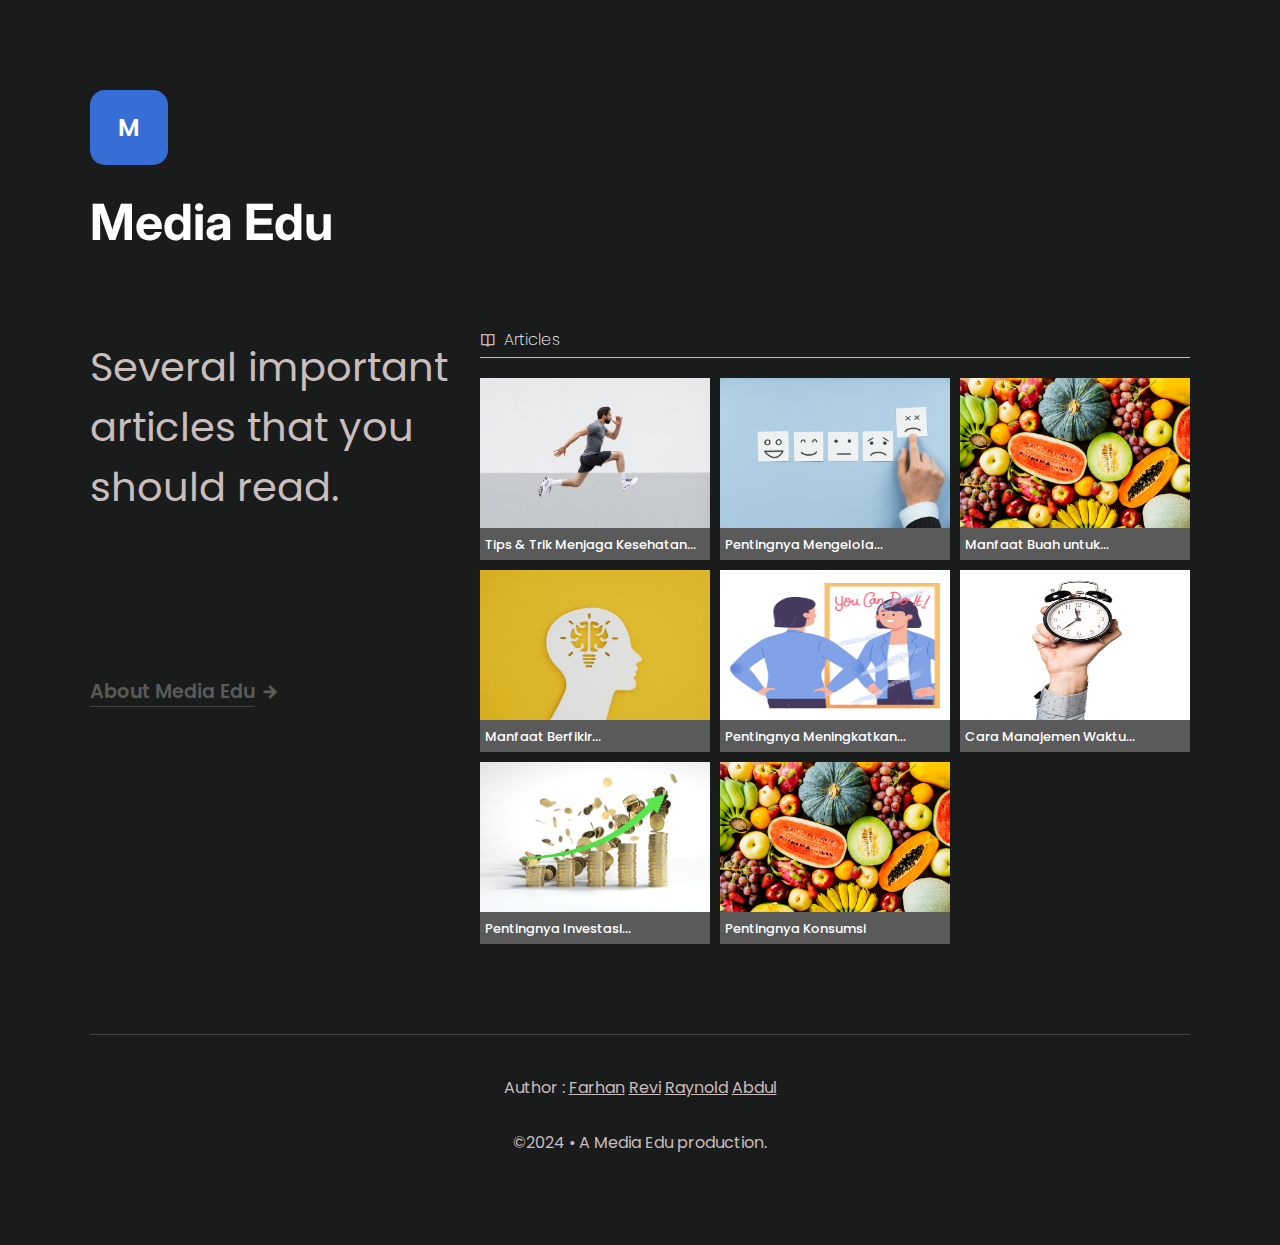
<file: index.html>
<!DOCTYPE html>
<html lang="en">
<head>
    <meta charset="UTF-8">
    <meta name="viewport" content="width=device-width, initial-scale=1.0">
    <link href='https://unpkg.com/boxicons@2.1.4/css/boxicons.min.css' rel='stylesheet'>
    <link rel="stylesheet" href="index.css">
    <title>Media Edu</title>
</head>
<body>
    <header>
        <div id="logo">M</div>
        <h1>Media Edu</h1>
    </header>
    <main id="main">
        <aside id="left">
            <h3 id="caption">Several important 
                articles that you 
                should read.</h3>
            <a href="./about/about.html"> 
                <span>About Media Edu</span>
                <i class='bx bx-right-arrow-alt'></i>
            </a>

        </aside>
        <aside id="right">
            <section id="up">
                <i class='bx bx-book-open'></i>
                <p>Articles</p>
            </section>
            <section id="down">
                <a  id="article" href="./article/article-1.html" style="display: block;">
                    <div>
                        <img src="./assets/runing-min.jpg" alt="" srcset="">
                    </div>
                    <h5>Tips & Trik Menjaga Kesehatan...</h5>
                </a>
                <a  id="article" href="./article/article-2.html" style="display: block;">
                    <div>
                        <img src="./assets/emotional-min.jpg" alt="" srcset="">
                    </div>
                    <h5>Pentingnya Mengelola...</h5>
                </a>
                <a  id="article" href="./article/article-3.html" style="display: block;">
                    <div>
                        <img src="./assets/fruit-min.jpg" alt="" srcset="">
                    </div>
                    <h5>Manfaat Buah untuk...</h5>
                </a>
                <a  id="article" href="./article/article-4.html" style="display: block;">
                    <div>
                        <img src="./assets/mindset-min.jpg" alt="" srcset="">
                    </div>
                    <h5>Manfaat Berfikir...</h5>
                </a>
                <a  id="article" href="./article/article-5.html" style="display: block;">
                    <div>
                        <img src="./assets/woman-stand-min.jpg" alt="" srcset="">
                    </div>
                    <h5>Pentingnya Meningkatkan...</h5>
                </a>
                <a  id="article" href="./article/article-6.html" style="display: block;">
                    <div>
                        <img src="./assets/time-min.jpg" alt="" srcset="">
                    </div>
                    <h5>Cara Manajemen Waktu...</h5>
                </a>
                <a  id="article" href="./article/article-7.html" style="display: block;">
                    <div>
                        <img src="./assets/money-management-min.jpg" alt="" srcset="">
                    </div>
                    <h5>Pentingnya Investasi...</h5>
                </a>
                <a  id="article" href="./article/article-8.html" style="display: block;">
                    <div>
                        <img src="/assets/fruit-min.jpg" alt="" srcset="">
                    </div>
                    <h5>Pentingnya Konsumsi</h5>
                </a>
            </section>
        </aside>
    </main>
    <footer>
        <h4 id="author">
            <span>Author :</span>
            <a href="#">Farhan</a>
            <a href="#">Revi</a>
            <a href="#">Raynold</a>
            <a href="#">Abdul</a>
        </h4>
        <h4>
            ©2024  • A Media Edu production.
        </h4>
    </footer>
    <script src="index.js"></script>
</body>
</html>
</file>
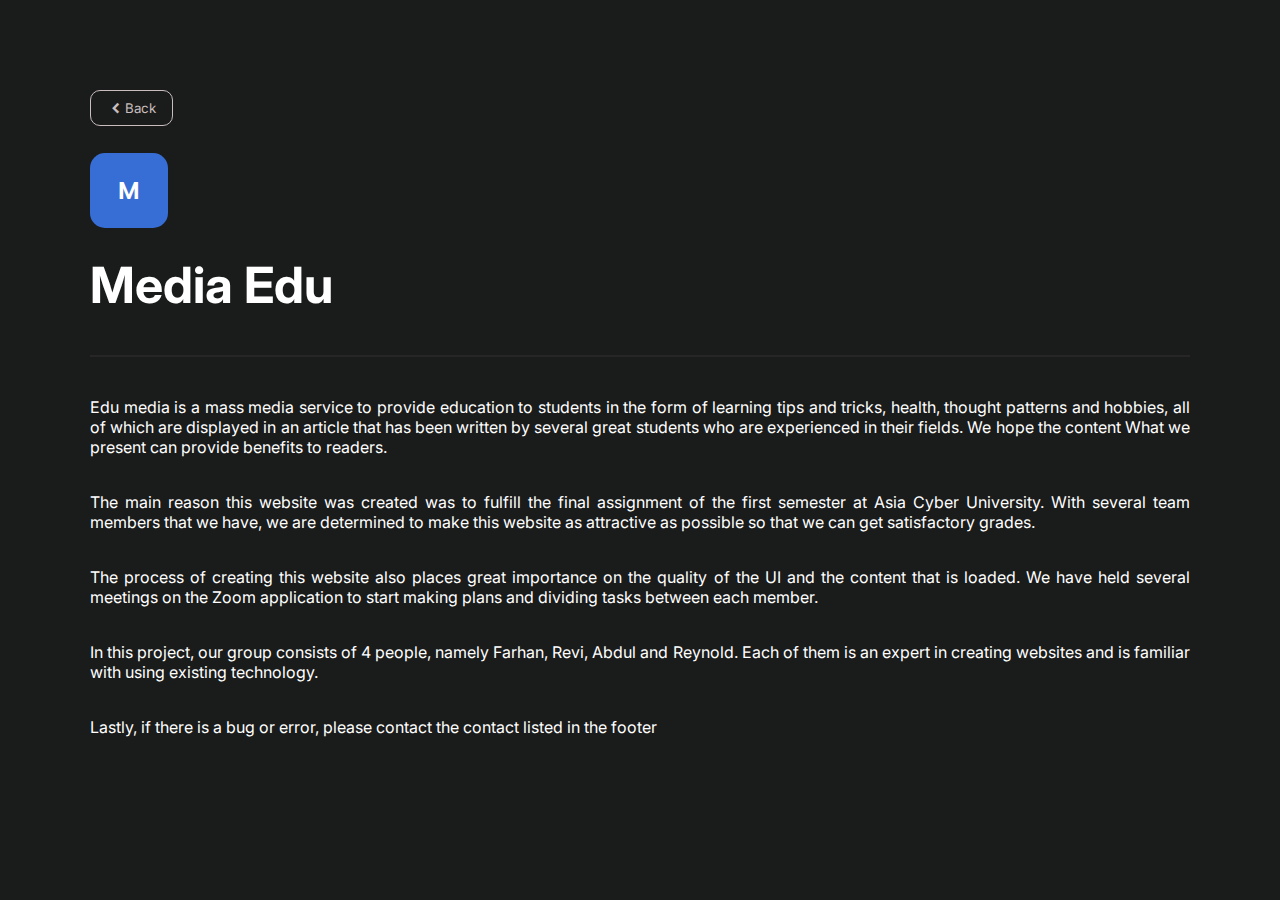
<file: about/about.html>
<!DOCTYPE html>
<html lang="en">
<head>
    <meta charset="UTF-8">
    <meta name="viewport" content="width=device-width, initial-scale=1.0">
    <link href='https://unpkg.com/boxicons@2.1.4/css/boxicons.min.css' rel='stylesheet'>
    <link rel="stylesheet" href="about.css">
    <title>About - Media Edu</title>
</head>
<body>
    <header>
        <button class="btn-back">
            <i class='bx bxs-chevron-left'></i>
            Back
        </button>
        <div class="brand">
            <div id="logo">M</div>
            <h1>Media Edu</h1>
        </div>
    </header>
    <hr>
    <main id="main">
        <p>Edu media is a mass media service to provide education to students in the form of learning tips and tricks, health, thought patterns
            and hobbies, all of which are displayed in an article that has been written by several great students who are experienced in their 
            fields. We hope the content What we present can provide benefits to readers.</p>
        <p>The main reason this website was created was to fulfill the final assignment of the first semester at Asia Cyber University.
            With several team members that we have, we are determined to make this website as attractive as possible so that we can get
            satisfactory grades.
            </p>
        <p>The process of creating this website also places great importance on the quality of the UI and the content that is loaded. We have 
            held several meetings on the Zoom application to start making plans and dividing tasks between each member.
            </p>
        <p>In this project, our group consists of 4 people, namely Farhan, Revi, Abdul and Reynold. Each of them is an expert in creating websites
            and is familiar with using existing technology. </p>
        <p>Lastly, if there is a bug or error, please contact the contact listed in the footer</p>
    </main>

    <script src="./about.js"></script>
</body>
</html>
</file>
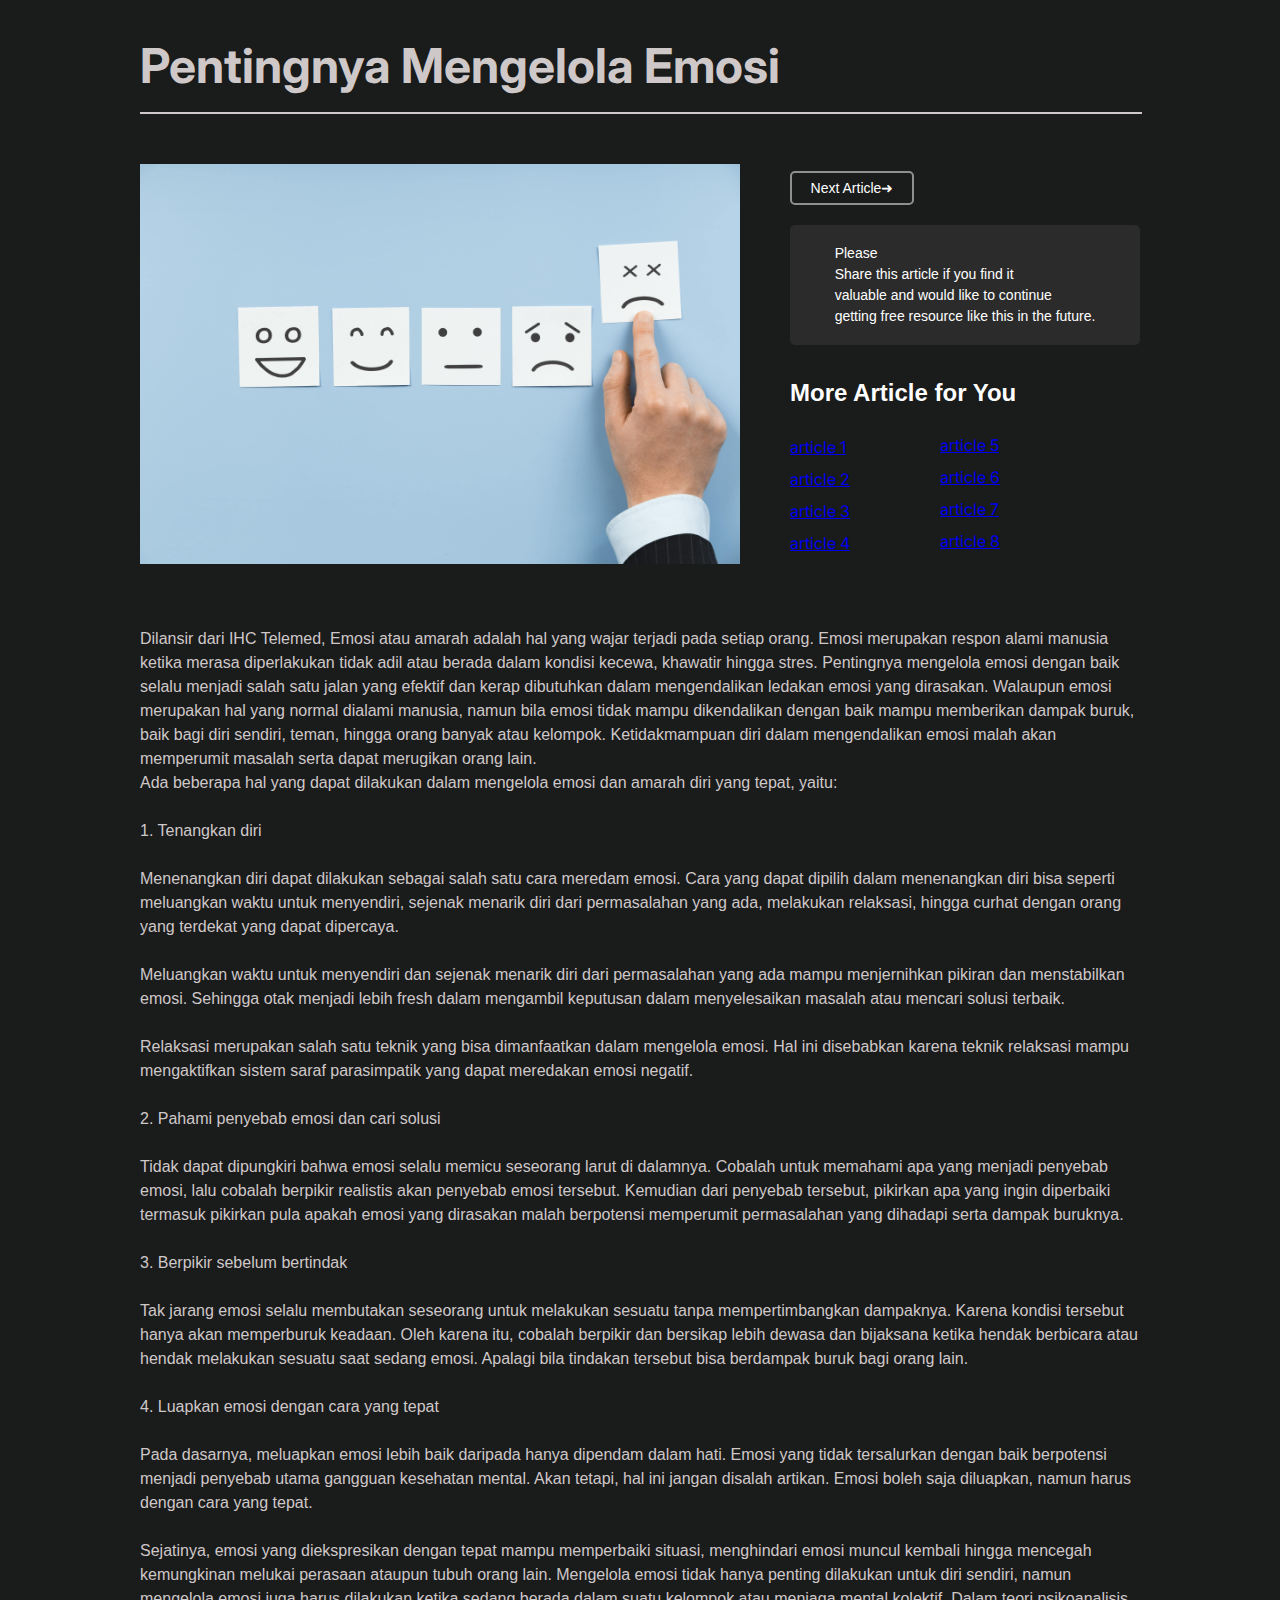
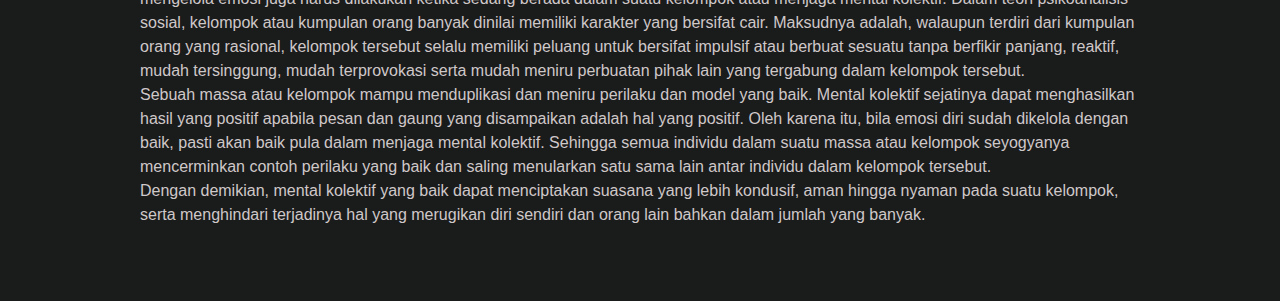
<file: article/article-2.html>
<!DOCTYPE html>
<html lang="en">
  <head>
    <meta charset="UTF-8" />
    <meta name="viewport" content="width=device-width, initial-scale=1.0" />
    <title>Pentingnya Mengelola Emosi</title>
    <link rel="stylesheet" href="./article.css" />
    <link
      href="https://fonts.googleapis.com/css2?family=Inter:wght@400;700&display=swap"
      rel="stylesheet"
    />
  </head>

  <body>
    <div class="container">
      <div class="title"><h1>Pentingnya Mengelola Emosi</h1></div>

      <hr class="line" />

      <div class="pict">
        <img src="../assets/emotional-min.jpg
" alt="pict articel" width="600px" />
      </div>

      <div class="next"><a href="./article-3.html">Next Article&#10140;</a></div>

      <div class="annaouncement">
        <p>
          Please<br />
          Share this article if you find it <br />
          valuable and would like to continue <br />
          getting free resource like this in the future.
        </p>
      </div>
      <div class="recomendation">
        <h2>More Article for You</h2>
      </div>
      <div class="list">
        <p><a href="./article-1.html">article 1</a></p>
        <p><a href="./article-2.html">article 2</a></p>
        <p><a href="./article-3.html">article 3</a></p>
        <p><a href="./article-4.html">article 4</a></p>
      </div>
      <div class="list2">
        <p><a href="./article-5.html">article 5</a></p>
        <p><a href="./article-6.html">article 6</a></p>
        <p><a href="./article-7.html">article 7</a></p>
        <p><a href="./article-8.html">article 8</a></p>
      </div>
      <div class="isi">
        <p1>
          Dilansir dari IHC Telemed, Emosi atau amarah adalah hal yang wajar
          terjadi pada setiap orang. Emosi merupakan respon alami manusia ketika
          merasa diperlakukan tidak adil atau berada dalam kondisi kecewa,
          khawatir hingga stres. Pentingnya mengelola emosi dengan baik selalu
          menjadi salah satu jalan yang efektif dan kerap dibutuhkan dalam
          mengendalikan ledakan emosi yang dirasakan. Walaupun emosi merupakan
          hal yang normal dialami manusia, namun bila emosi tidak mampu
          dikendalikan dengan baik mampu memberikan dampak buruk, baik bagi diri
          sendiri, teman, hingga orang banyak atau kelompok. Ketidakmampuan diri
          dalam mengendalikan emosi malah akan memperumit masalah serta dapat
          merugikan orang lain.
        </p1>
        <br />
        <p>
          Ada beberapa hal yang dapat dilakukan dalam mengelola emosi dan amarah
          diri yang tepat, yaitu:
        </p>
        <br />
        <p>1. Tenangkan diri</p>
        <br />
        <p>
          Menenangkan diri dapat dilakukan sebagai salah satu cara meredam
          emosi. Cara yang dapat dipilih dalam menenangkan diri bisa seperti
          meluangkan waktu untuk menyendiri, sejenak menarik diri dari
          permasalahan yang ada, melakukan relaksasi, hingga curhat dengan orang
          yang terdekat yang dapat dipercaya.
        </p>
        <br />
        <p>
          Meluangkan waktu untuk menyendiri dan sejenak menarik diri dari
          permasalahan yang ada mampu menjernihkan pikiran dan menstabilkan
          emosi. Sehingga otak menjadi lebih fresh dalam mengambil keputusan
          dalam menyelesaikan masalah atau mencari solusi terbaik.
        </p>
        <br />
        <p>
          Relaksasi merupakan salah satu teknik yang bisa dimanfaatkan dalam
          mengelola emosi. Hal ini disebabkan karena teknik relaksasi mampu
          mengaktifkan sistem saraf parasimpatik yang dapat meredakan emosi
          negatif.
        </p>
        <br />
        <p>2. Pahami penyebab emosi dan cari solusi</p>
        <br />
        <p>
          Tidak dapat dipungkiri bahwa emosi selalu memicu seseorang larut di
          dalamnya. Cobalah untuk memahami apa yang menjadi penyebab emosi, lalu
          cobalah berpikir realistis akan penyebab emosi tersebut. Kemudian dari
          penyebab tersebut, pikirkan apa yang ingin diperbaiki termasuk
          pikirkan pula apakah emosi yang dirasakan malah berpotensi memperumit
          permasalahan yang dihadapi serta dampak buruknya.
        </p>
        <br />

        <p>3. Berpikir sebelum bertindak</p>
        <br />
        <p>
          Tak jarang emosi selalu membutakan seseorang untuk melakukan sesuatu
          tanpa mempertimbangkan dampaknya. Karena kondisi tersebut hanya akan
          memperburuk keadaan. Oleh karena itu, cobalah berpikir dan bersikap
          lebih dewasa dan bijaksana ketika hendak berbicara atau hendak
          melakukan sesuatu saat sedang emosi. Apalagi bila tindakan tersebut
          bisa berdampak buruk bagi orang lain.
        </p>
        <br />
        <p>4. Luapkan emosi dengan cara yang tepat</p>
        <br />
        <p>
          Pada dasarnya, meluapkan emosi lebih baik daripada hanya dipendam
          dalam hati. Emosi yang tidak tersalurkan dengan baik berpotensi
          menjadi penyebab utama gangguan kesehatan mental. Akan tetapi, hal ini
          jangan disalah artikan. Emosi boleh saja diluapkan, namun harus dengan
          cara yang tepat.
        </p>
        <br />
        <p>
          Sejatinya, emosi yang diekspresikan dengan tepat mampu memperbaiki
          situasi, menghindari emosi muncul kembali hingga mencegah kemungkinan
          melukai perasaan ataupun tubuh orang lain. Mengelola emosi tidak hanya
          penting dilakukan untuk diri sendiri, namun mengelola emosi juga harus
          dilakukan ketika sedang berada dalam suatu kelompok atau menjaga
          mental kolektif. Dalam teori psikoanalisis sosial, kelompok atau
          kumpulan orang banyak dinilai memiliki karakter yang bersifat cair.
          Maksudnya adalah, walaupun terdiri dari kumpulan orang yang rasional,
          kelompok tersebut selalu memiliki peluang untuk bersifat impulsif atau
          berbuat sesuatu tanpa berfikir panjang, reaktif, mudah tersinggung,
          mudah terprovokasi serta mudah meniru perbuatan pihak lain yang
          tergabung dalam kelompok tersebut.
        </p>

        <p>
          Sebuah massa atau kelompok mampu menduplikasi dan meniru perilaku dan
          model yang baik. Mental kolektif sejatinya dapat menghasilkan hasil
          yang positif apabila pesan dan gaung yang disampaikan adalah hal yang
          positif. Oleh karena itu, bila emosi diri sudah dikelola dengan baik,
          pasti akan baik pula dalam menjaga mental kolektif. Sehingga semua
          individu dalam suatu massa atau kelompok seyogyanya mencerminkan
          contoh perilaku yang baik dan saling menularkan satu sama lain antar
          individu dalam kelompok tersebut.
          <br />
          Dengan demikian, mental kolektif yang baik dapat menciptakan suasana
          yang lebih kondusif, aman hingga nyaman pada suatu kelompok, serta
          menghindari terjadinya hal yang merugikan diri sendiri dan orang lain
          bahkan dalam jumlah yang banyak.
        </p>
        <br />
      </div>
    </div>
  </body>
</html>
</file>
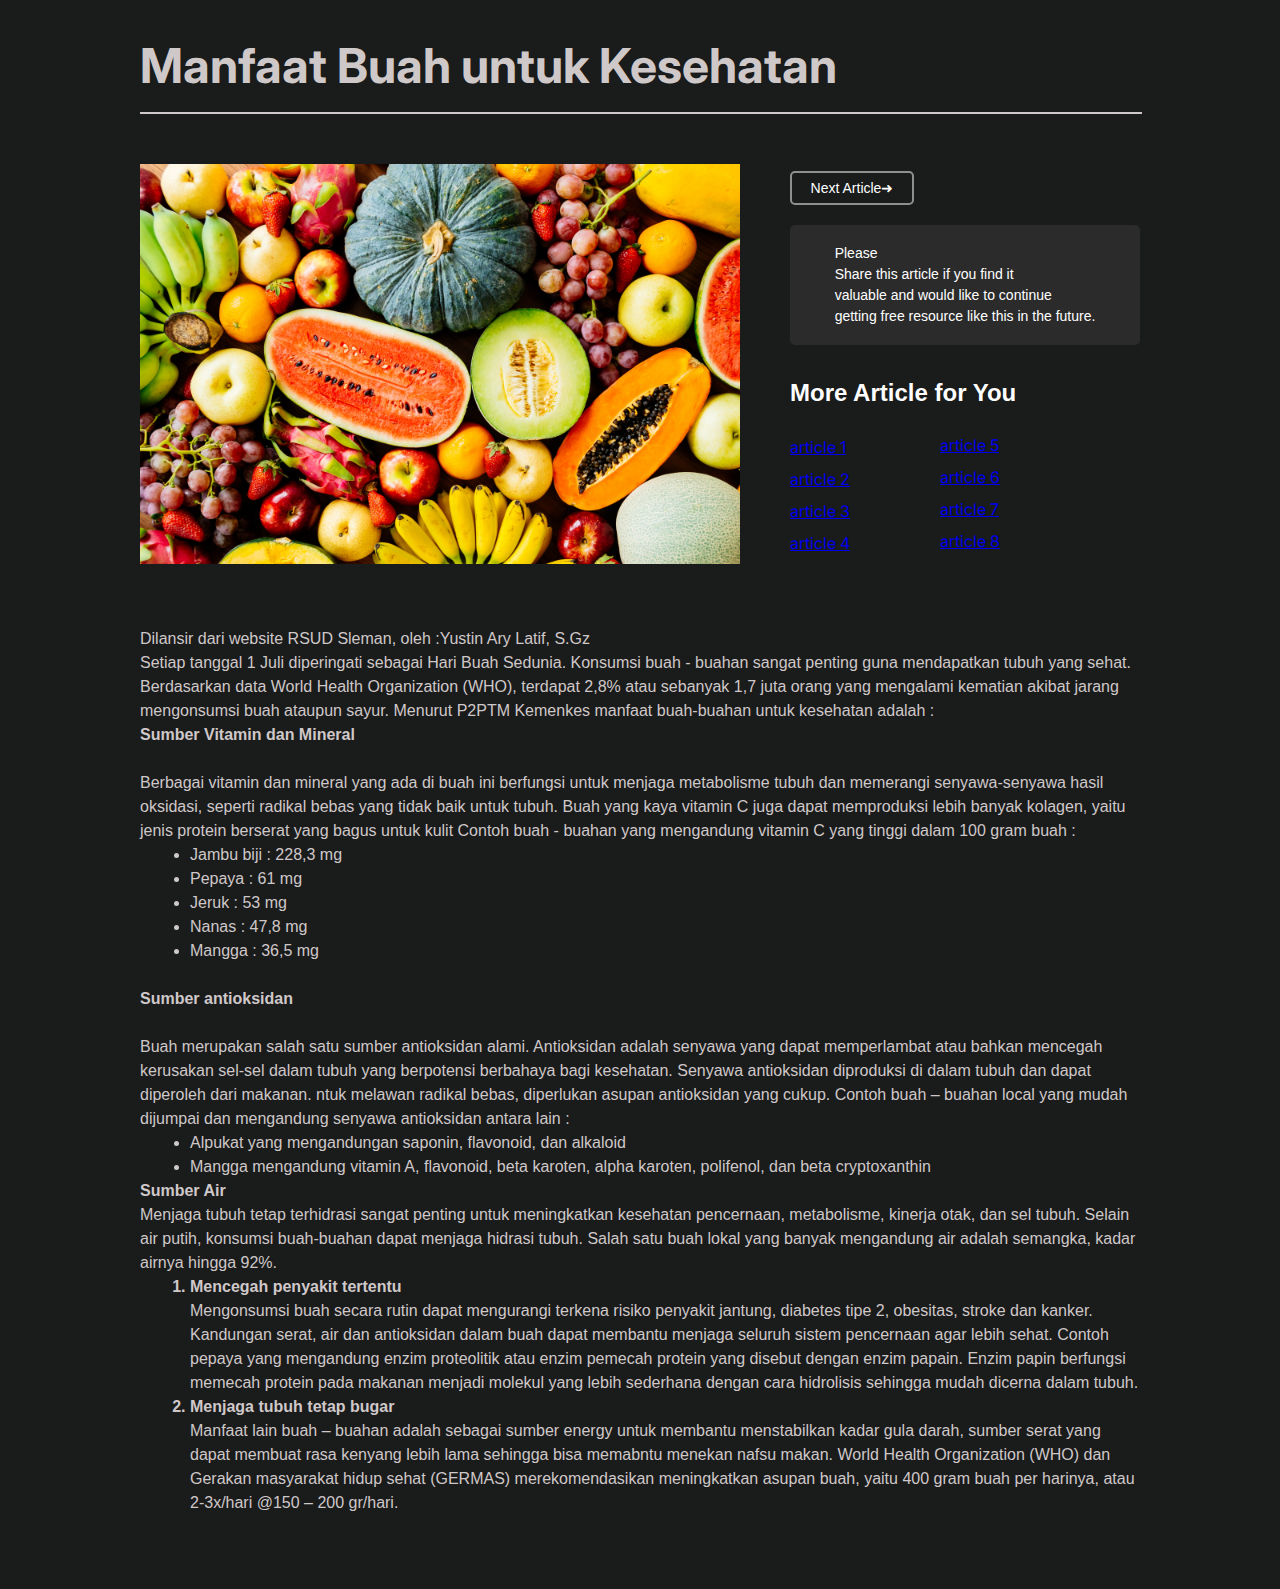
<file: article/article-3.html>
<!DOCTYPE html>
<html lang="en">
  <head>
    <meta charset="UTF-8" />
    <meta name="viewport" content="width=device-width, initial-scale=1.0" />
    <title>Manfaat Buah untuk Kesehatan</title>
    <link rel="stylesheet" href="./article.css" />
    <link
      href="https://fonts.googleapis.com/css2?family=Inter:wght@400;700&display=swap"
      rel="stylesheet"
    />
  </head>

  <body>
    <div class="container">
      <div class="title"><h1>Manfaat Buah untuk Kesehatan</h1></div>

      <hr class="line" />

      <div class="pict">
        <img src="../assets/fruit-min.jpg" alt="pict articel" width="600px" />
      </div>

      <div class="next"><a href="./article-4.html">Next Article&#10140;</a></div>

      <div class="annaouncement">
        <p>
          Please<br />
          Share this article if you find it <br />
          valuable and would like to continue <br />
          getting free resource like this in the future.
        </p>
      </div>
      <div class="recomendation">
        <h2>More Article for You</h2>
      </div>
       <div class="list">
        <p><a href="./article-1.html">article 1</a></p>
        <p><a href="./article-2.html">article 2</a></p>
        <p><a href="./article-3.html">article 3</a></p>
        <p><a href="./article-4.html">article 4</a></p>
      </div>
      <div class="list2">
        <p><a href="./article-5.html">article 5</a></p>
        <p><a href="./article-6.html">article 6</a></p>
        <p><a href="./article-7.html">article 7</a></p>
        <p><a href="./article-8.html">article 8</a></p>
      </div>
      <div class="isi">
        <p1>
            Dilansir dari website RSUD Sleman, oleh :Yustin Ary Latif, S.Gz
            <br/>
            Setiap tanggal 1 Juli diperingati sebagai Hari Buah Sedunia. 
            Konsumsi buah - buahan sangat penting guna mendapatkan tubuh 
            yang sehat. Berdasarkan data World Health Organization (WHO), 
            terdapat 2,8% atau sebanyak 1,7 juta orang yang mengalami kematian 
            akibat jarang mengonsumsi buah ataupun sayur. Menurut P2PTM 
            Kemenkes manfaat buah-buahan untuk kesehatan adalah :
            <br/>
            <p style="font-weight: bold;">Sumber Vitamin dan Mineral</p>
            <br/>
            Berbagai vitamin dan mineral yang ada di buah ini berfungsi untuk 
            menjaga metabolisme tubuh dan memerangi senyawa-senyawa hasil oksidasi, 
            seperti radikal bebas yang tidak baik untuk tubuh. Buah yang kaya vitamin 
            C juga dapat memproduksi lebih banyak kolagen, yaitu jenis protein berserat 
            yang bagus untuk kulit Contoh buah - buahan yang mengandung vitamin C yang 
            tinggi dalam 100 gram buah :
        </p1>
        <br />
        <ul style="padding-left: 50px;">
            <li>Jambu biji : 228,3 mg</li>
            <li>Pepaya : 61 mg</li>
            <li> Jeruk : 53 mg</li>
            <li>Nanas : 47,8 mg</li>
            <li>Mangga : 36,5 mg</li>
        </ul>
        <br />
        <p style="font-weight: bold;">Sumber antioksidan</p>
        <P>
            <br>
            Buah merupakan salah satu sumber antioksidan alami. Antioksidan 
            adalah senyawa yang dapat memperlambat atau bahkan mencegah kerusakan
             sel-sel dalam tubuh yang berpotensi berbahaya bagi kesehatan. 
             Senyawa antioksidan diproduksi di dalam tubuh dan dapat diperoleh
              dari makanan. ntuk melawan radikal bebas, diperlukan asupan antioksidan
               yang cukup. Contoh buah – buahan local yang mudah dijumpai dan mengandung
                senyawa antioksidan antara lain :
                <br>
            <ul style="padding-left: 50px;">
                <li> Alpukat  yang mengandungan saponin, flavonoid, dan alkaloid</li>
                <li>Mangga  mengandung vitamin A, flavonoid, beta karoten, alpha karoten, polifenol, 
                    dan beta cryptoxanthin </li>
            </ul>
        </p>
        <P style="font-weight: bold;">Sumber Air</P>
        <p>
            Menjaga tubuh tetap terhidrasi sangat penting untuk meningkatkan kesehatan pencernaan, 
            metabolisme, kinerja otak, dan sel tubuh. Selain air putih, konsumsi buah-buahan dapat
             menjaga hidrasi tubuh. Salah satu buah lokal yang banyak mengandung air  adalah semangka,
              kadar airnya hingga 92%.
        </p>
        <ol style="padding-left: 50px;">
            <li style="font-weight: bold;">Mencegah penyakit tertentu</li>
            <P> Mengonsumsi buah secara rutin dapat mengurangi terkena risiko penyakit jantung, 
                diabetes tipe 2, obesitas, stroke dan kanker. Kandungan serat, air dan antioksidan
                 dalam buah dapat membantu menjaga seluruh sistem pencernaan agar lebih sehat.
                 Contoh pepaya yang mengandung enzim proteolitik atau enzim pemecah protein yang 
                 disebut dengan enzim papain. Enzim papin berfungsi memecah protein pada makanan
                  menjadi molekul yang lebih sederhana dengan cara hidrolisis sehingga mudah dicerna
                   dalam tubuh.</P>
            <li style="font-weight: bold;">Menjaga tubuh tetap bugar</li>
            <p> Manfaat lain buah – buahan adalah sebagai sumber energy untuk membantu menstabilkan 
                kadar gula darah, sumber serat yang dapat membuat rasa kenyang lebih lama sehingga 
                bisa memabntu menekan nafsu makan.
                World Health Organization (WHO) dan Gerakan masyarakat hidup sehat (GERMAS)
                 merekomendasikan meningkatkan asupan buah, yaitu 400 gram buah per harinya, atau
                  2-3x/hari @150 – 200 gr/hari.</p>
        </ol>
    
        <br />
       
      </div>
    </div>
  </body>
</html>
</file>
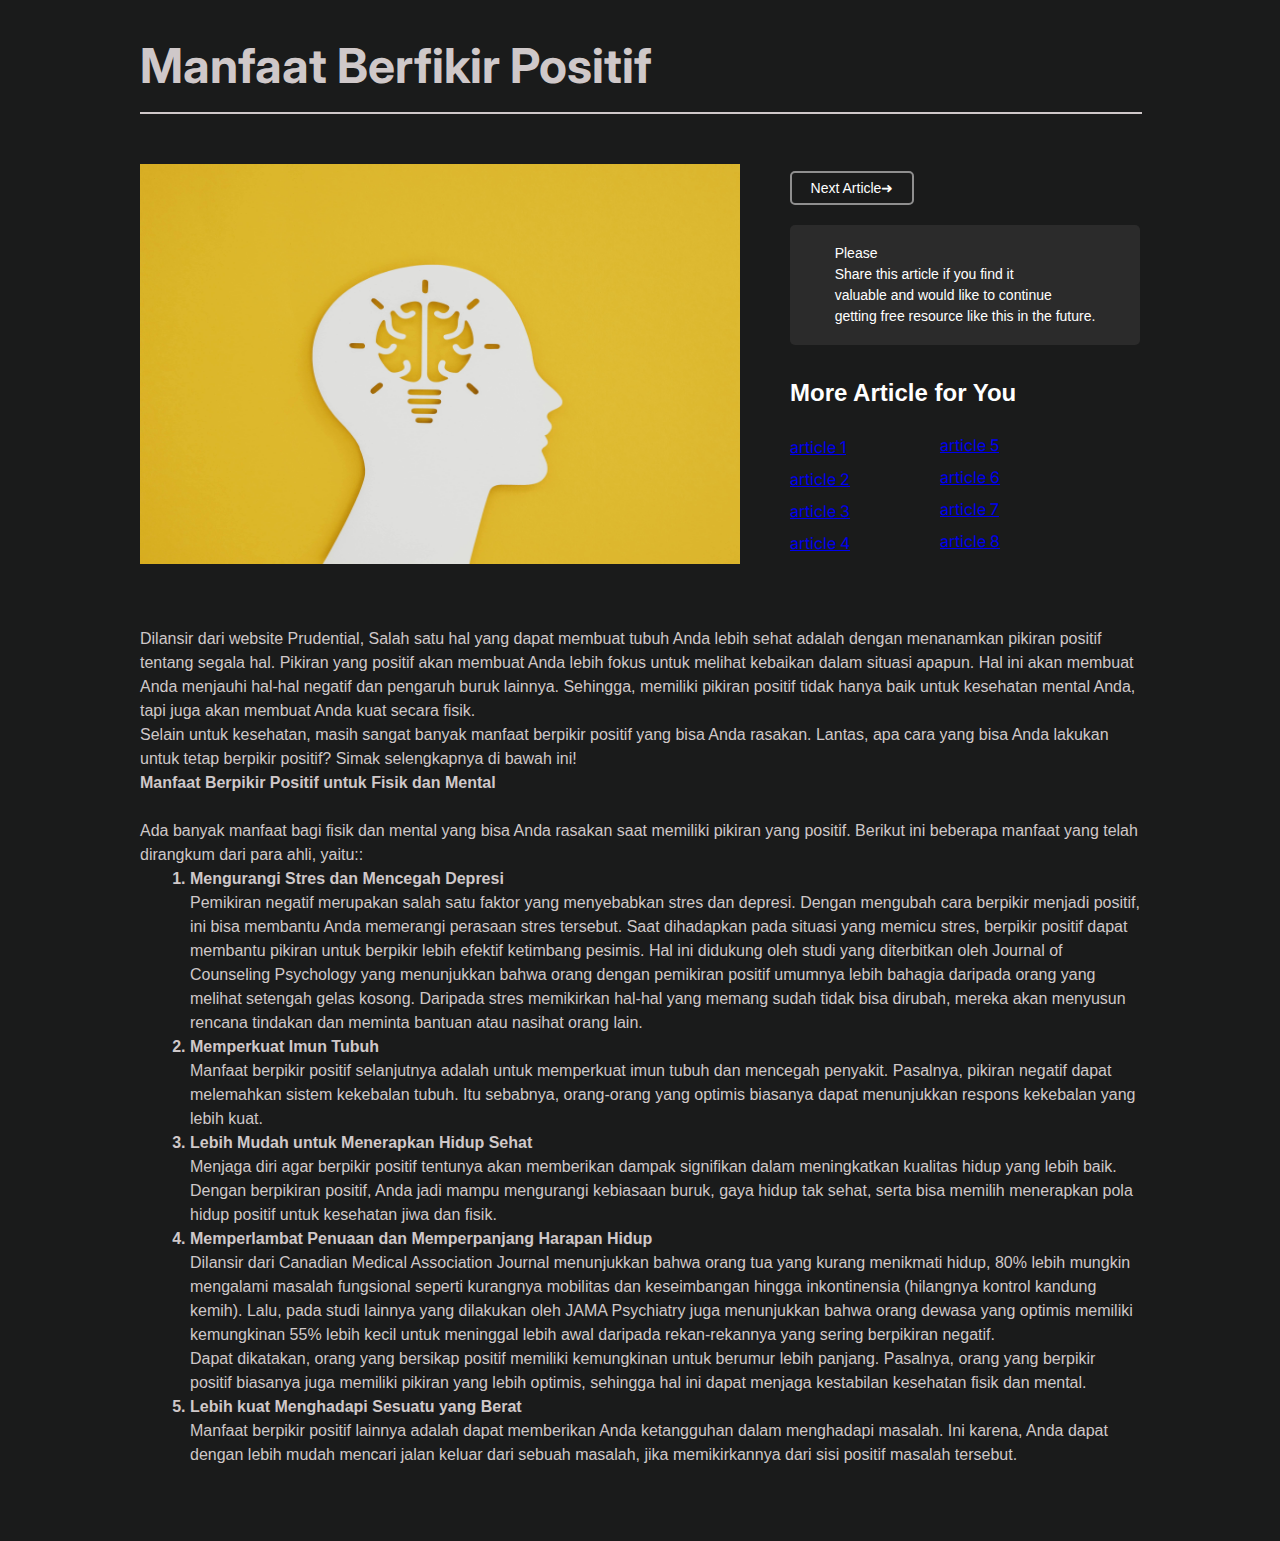
<file: article/article-4.html>
<!DOCTYPE html>
<html lang="en">
  <head>
    <meta charset="UTF-8" />
    <meta name="viewport" content="width=device-width, initial-scale=1.0" />
    <title>Manfaat Berfikir Positif</title>
    <link rel="stylesheet" href="./article.css" />
    <link
      href="https://fonts.googleapis.com/css2?family=Inter:wght@400;700&display=swap"
      rel="stylesheet"
    />
  </head>

  <body>
    <div class="container">
      <div class="title"><h1>Manfaat Berfikir Positif</h1></div>

      <hr class="line" />

      <div class="pict">
        <img src="../assets/mindset-min.jpg" alt="pict articel" width="600px" />
      </div>

      <div class="next"><a href="./article-5.html">Next Article&#10140;</a></div>

      <div class="annaouncement">
        <p>
          Please<br />
          Share this article if you find it <br />
          valuable and would like to continue <br />
          getting free resource like this in the future.
        </p>
      </div>
      <div class="recomendation">
        <h2>More Article for You</h2>
      </div>
        <div class="list">
        <p><a href="./article-1.html">article 1</a></p>
        <p><a href="./article-2.html">article 2</a></p>
        <p><a href="./article-3.html">article 3</a></p>
        <p><a href="./article-4.html">article 4</a></p>
      </div>
      <div class="list2">
        <p><a href="./article-5.html">article 5</a></p>
        <p><a href="./article-6.html">article 6</a></p>
        <p><a href="./article-7.html">article 7</a></p>
        <p><a href="./article-8.html">article 8</a></p>
      </div>
      <div class="isi">
        <p1>
            Dilansir dari website Prudential,
            Salah satu hal yang dapat membuat tubuh Anda lebih sehat adalah dengan menanamkan 
            pikiran positif tentang segala hal. Pikiran yang positif akan membuat Anda lebih
             fokus untuk melihat kebaikan dalam situasi apapun. Hal ini akan membuat Anda
              menjauhi hal-hal negatif dan pengaruh buruk lainnya. Sehingga, memiliki pikiran
               positif tidak hanya baik untuk kesehatan mental Anda, tapi juga akan membuat
                Anda kuat secara fisik.
            <br />
            Selain untuk kesehatan, masih sangat banyak manfaat berpikir positif yang bisa Anda
             rasakan. Lantas, apa cara yang bisa Anda lakukan untuk tetap berpikir positif?
              Simak selengkapnya di bawah ini!
            <br/>
            <p style="font-weight: bold;">Manfaat Berpikir Positif untuk Fisik dan Mental</p>
            <br/>
            Ada banyak manfaat bagi fisik dan mental yang bisa Anda rasakan saat memiliki 
            pikiran yang positif. Berikut ini beberapa manfaat yang telah dirangkum dari para ahli, yaitu::
        </p1>
        <br />
        <ol style="padding-left: 50px;">
            <li style="font-weight: bold;">Mengurangi Stres dan Mencegah Depresi</li>
            <p>Pemikiran negatif merupakan salah satu faktor yang menyebabkan stres dan 
                depresi. Dengan mengubah cara berpikir menjadi positif, ini bisa membantu 
                Anda memerangi perasaan stres tersebut. Saat dihadapkan pada situasi yang 
                memicu stres, berpikir positif dapat membantu pikiran untuk berpikir lebih
                 efektif ketimbang pesimis.
                Hal ini didukung oleh studi yang diterbitkan oleh Journal of Counseling
                 Psychology yang menunjukkan bahwa orang dengan pemikiran positif umumnya
                  lebih bahagia daripada  orang yang melihat setengah gelas kosong. Daripada 
                  stres memikirkan hal-hal yang memang sudah tidak bisa dirubah, mereka 
                  akan menyusun rencana tindakan dan meminta bantuan atau nasihat orang lain.</p>
                  <li style="font-weight: bold;">Memperkuat Imun Tubuh</li>
                  <p>Manfaat berpikir positif selanjutnya adalah untuk memperkuat imun tubuh dan 
                    mencegah penyakit. Pasalnya, pikiran negatif dapat melemahkan sistem kekebalan
                     tubuh. Itu sebabnya, orang-orang yang optimis biasanya dapat menunjukkan respons
                      kekebalan yang lebih kuat.</p>
                <li style="font-weight: bold;">Lebih Mudah untuk Menerapkan Hidup Sehat</li>
            <p>Menjaga diri agar berpikir positif tentunya akan memberikan dampak signifikan dalam 
                meningkatkan kualitas hidup yang lebih baik. Dengan berpikiran positif, Anda jadi
                 mampu mengurangi kebiasaan buruk, gaya hidup tak sehat, serta bisa memilih 
                 menerapkan pola hidup positif untuk kesehatan jiwa dan fisik.</p>
                 <li style="font-weight: bold;" >Memperlambat Penuaan dan Memperpanjang Harapan Hidup</li>
                 <p>Dilansir dari Canadian Medical Association Journal menunjukkan bahwa orang tua yang kurang 
                    menikmati hidup, 80% lebih mungkin mengalami masalah fungsional seperti kurangnya mobilitas 
                    dan keseimbangan hingga inkontinensia (hilangnya kontrol kandung kemih).
                    <br.>
                    Lalu, pada studi lainnya yang dilakukan oleh JAMA Psychiatry juga menunjukkan bahwa orang 
                    dewasa yang optimis memiliki kemungkinan 55% lebih kecil untuk meninggal lebih awal daripada 
                    rekan-rekannya yang sering berpikiran negatif.
                    <br/>
                    Dapat dikatakan, orang yang bersikap positif memiliki kemungkinan untuk berumur lebih panjang.
                     Pasalnya, orang yang berpikir positif biasanya juga memiliki pikiran yang lebih optimis, 
                     sehingga hal ini dapat menjaga kestabilan kesehatan fisik dan mental.
                    <li style="font-weight: bold;">Lebih kuat Menghadapi Sesuatu yang Berat</li>
                    <p>Manfaat berpikir positif lainnya adalah dapat memberikan Anda ketangguhan dalam menghadapi 
                        masalah. Ini karena, Anda dapat dengan lebih mudah mencari jalan keluar dari sebuah masalah, 
                        jika memikirkannya dari sisi positif masalah tersebut.</p>
                    </p>
        </ol>
        <br />    
      </div>
    </div>
  </body>
</html>
</file>
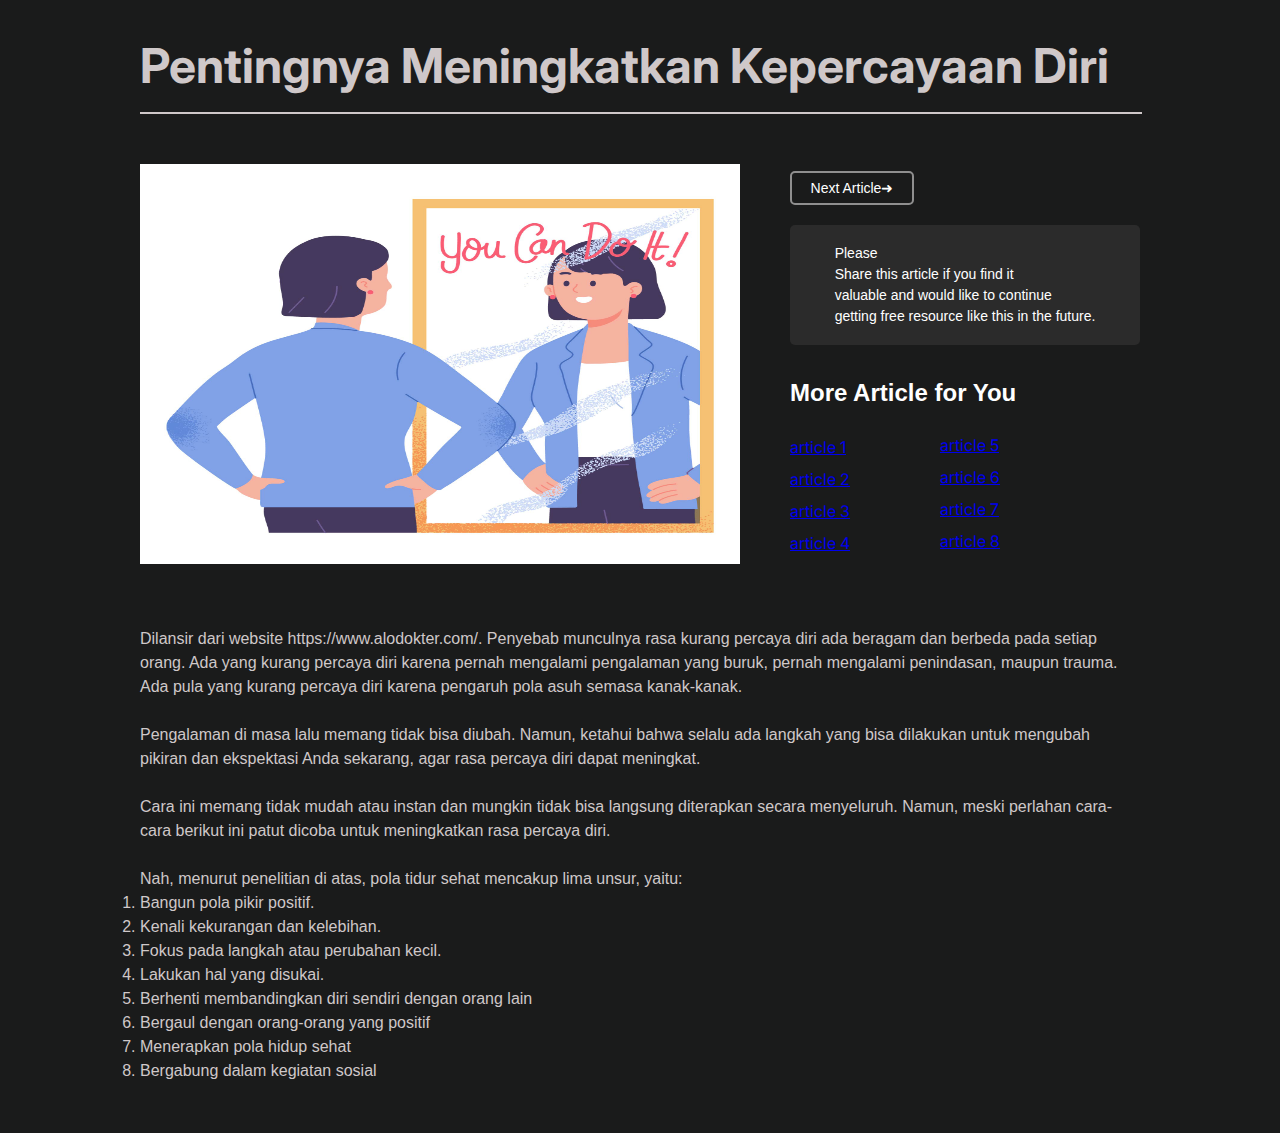
<file: article/article-5.html>
<!DOCTYPE html>
<html lang="en">
  <head>
    <meta charset="UTF-8" />
    <meta name="viewport" content="width=device-width, initial-scale=1.0" />
    <title>Pentingnya Meningkatkan Kepercayaan Diri</title>
    <link rel="stylesheet" href="./article.css" />
    <link
      href="https://fonts.googleapis.com/css2?family=Inter:wght@400;700&display=swap"
      rel="stylesheet"
    />
  </head>

  <body>
    <div class="container">
      <div class="title"><h1>Pentingnya Meningkatkan Kepercayaan Diri</h1></div>

      <hr class="line" />

      <div class="pict">
        <img src="../assets/woman-stand-min.jpg" alt="pict articel" width="600px" />
      </div>

      <div class="next"><a href="./article-6.html">Next Article&#10140;</a></div>

      <div class="annaouncement">
        <p>
          Please<br />
          Share this article if you find it <br />
          valuable and would like to continue <br />
          getting free resource like this in the future.
        </p>
      </div>
      <div class="recomendation">
        <h2>More Article for You</h2>
      </div>
      <div class="list">
        <p><a href="./article-1.html">article 1</a></p>
        <p><a href="./article-2.html">article 2</a></p>
        <p><a href="./article-3.html">article 3</a></p>
        <p><a href="./article-4.html">article 4</a></p>
      </div>
      <div class="list2">
        <p><a href="./article-5.html">article 5</a></p>
        <p><a href="./article-6.html">article 6</a></p>
        <p><a href="./article-7.html">article 7</a></p>
        <p><a href="./article-8.html">article 8</a></p>
      </div>
      <div class="isi">
        <p>
          Dilansir dari website https://www.alodokter.com/. Penyebab munculnya  
          rasa kurang percaya diri ada beragam dan berbeda pada setiap orang.  Ada
          yang kurang percaya diri karena pernah mengalami pengalaman yang buruk,
          pernah mengalami penindasan, maupun trauma. Ada pula yang kurang percaya
          diri karena pengaruh pola asuh semasa kanak-kanak.
        </p>
        <br />
        <p>
          Pengalaman di masa lalu memang tidak bisa diubah. Namun, ketahui bahwa
          selalu ada langkah yang bisa dilakukan untuk mengubah pikiran dan
          ekspektasi Anda sekarang, agar rasa percaya diri dapat meningkat.
        </p>
        <br />
        <p>
          Cara ini memang tidak mudah atau instan dan mungkin tidak bisa 
          langsung diterapkan secara menyeluruh. Namun, meski perlahan
          cara-cara berikut ini patut dicoba untuk meningkatkan rasa
          percaya diri.
        </p>
        <br />
        <p>
          Nah, menurut penelitian di atas, pola tidur sehat mencakup lima unsur,
          yaitu:
        </p>
        <ol>
          <li>Bangun pola pikir positif.</li>
          <li>Kenali kekurangan dan kelebihan.</li>
          <li>Fokus pada langkah atau perubahan kecil.</li>
          <li>Lakukan hal yang disukai.</li>
          <li>Berhenti membandingkan diri sendiri dengan orang lain</li>
          <li>Bergaul dengan orang-orang yang positif</li>
          <li>Menerapkan pola hidup sehat</li>
          <li>Bergabung dalam kegiatan sosial</li>
        </ol>
      </div>
    </div>
  </body>
</html>
</file>
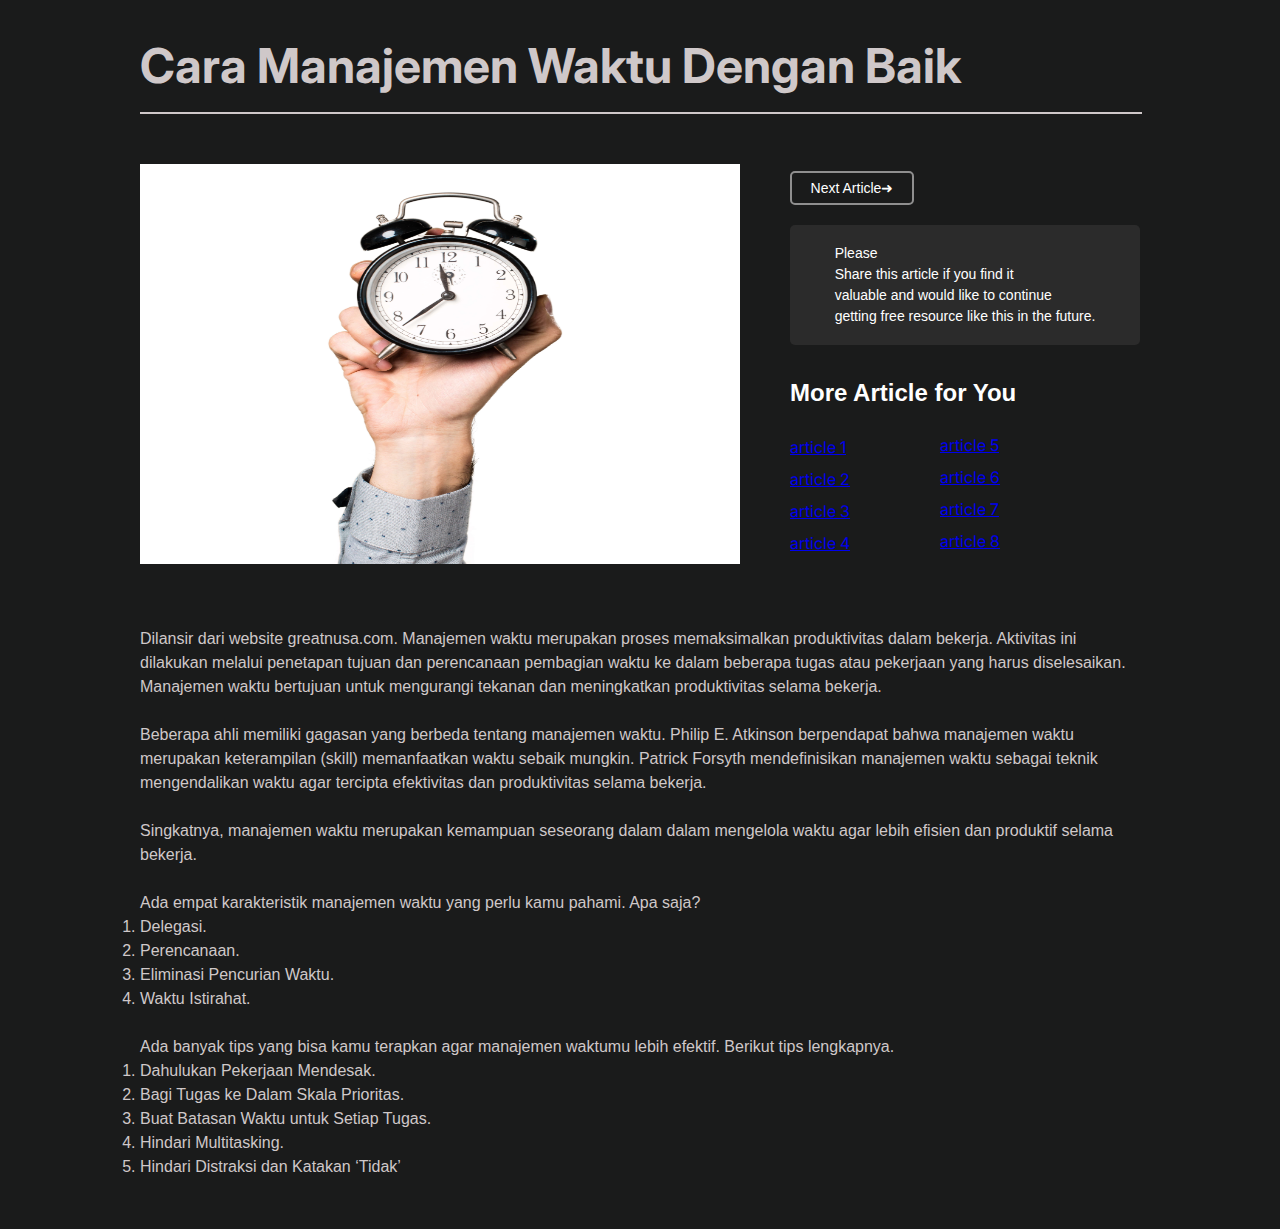
<file: article/article-6.html>
<!DOCTYPE html>
<html lang="en">
  <head>
    <meta charset="UTF-8" />
    <meta name="viewport" content="width=device-width, initial-scale=1.0" />
    <title>Cara Manajemen Waktu Dengan Baik</title>
    <link rel="stylesheet" href="./article.css" />
    <link
      href="https://fonts.googleapis.com/css2?family=Inter:wght@400;700&display=swap"
      rel="stylesheet"
    />
  </head>

  <body>
    <div class="container">
      <div class="title"><h1>Cara Manajemen Waktu Dengan Baik</h1></div>

      <hr class="line" />

      <div class="pict">
        <img src="../assets/time-min.jpg" alt="pict articel" width="600px" />
      </div>

      <div class="next"><a href="./article-7.html">Next Article&#10140;</a></div>

      <div class="annaouncement">
        <p>
          Please<br />
          Share this article if you find it <br />
          valuable and would like to continue <br />
          getting free resource like this in the future.
        </p>
      </div>
      <div class="recomendation">
        <h2>More Article for You</h2>
      </div>
      <div class="list">
        <p><a href="./article-1.html">article 1</a></p>
        <p><a href="./article-2.html">article 2</a></p>
        <p><a href="./article-3.html">article 3</a></p>
        <p><a href="./article-4.html">article 4</a></p>
      </div>
      <div class="list2">
        <p><a href="./article-5.html">article 5</a></p>
        <p><a href="./article-6.html">article 6</a></p>
        <p><a href="./article-7.html">article 7</a></p>
        <p><a href="./article-8.html">article 8</a></p>
      </div>
      <div class="isi">
        <p>
          Dilansir dari website greatnusa.com. Manajemen waktu merupakan  
          proses memaksimalkan produktivitas dalam bekerja. Aktivitas ini dilakukan
          melalui penetapan tujuan dan perencanaan pembagian waktu ke dalam beberapa
          tugas atau pekerjaan yang harus diselesaikan. Manajemen waktu bertujuan
          untuk mengurangi tekanan dan meningkatkan produktivitas selama bekerja.
        </p>
        <br />
        <p>
          Beberapa ahli memiliki gagasan yang berbeda tentang manajemen waktu.
          Philip E. Atkinson berpendapat bahwa manajemen waktu merupakan keterampilan
          (skill) memanfaatkan waktu sebaik mungkin. Patrick Forsyth mendefinisikan
          manajemen waktu sebagai teknik mengendalikan waktu agar tercipta efektivitas
          dan produktivitas selama bekerja.
        </p>
        <br />
        <p>
          Singkatnya, manajemen waktu merupakan kemampuan seseorang dalam 
          dalam mengelola waktu agar lebih efisien dan produktif selama bekerja.
        </p>
        <br />
        <p>
          Ada empat karakteristik manajemen waktu yang perlu kamu pahami. Apa saja?
        </p>
        <ol>
          <li>Delegasi.</li>
          <li>Perencanaan.</li>
          <li>Eliminasi Pencurian Waktu.</li>
          <li>Waktu Istirahat.</li>
        </ol>
    </p>
    <br />
    <p>
        Ada banyak tips yang bisa kamu terapkan agar manajemen waktumu lebih efektif.
        Berikut tips lengkapnya.
    </p>
    <ol>
      <li>Dahulukan Pekerjaan Mendesak.</li>
      <li>Bagi Tugas ke Dalam Skala Prioritas.</li>
      <li>Buat Batasan Waktu untuk Setiap Tugas.</li>
      <li>Hindari Multitasking.</li>
      <li>Hindari Distraksi dan Katakan ‘Tidak’</li>
    </ol>
      </div>
    </div>
  </body>
</html>
</file>
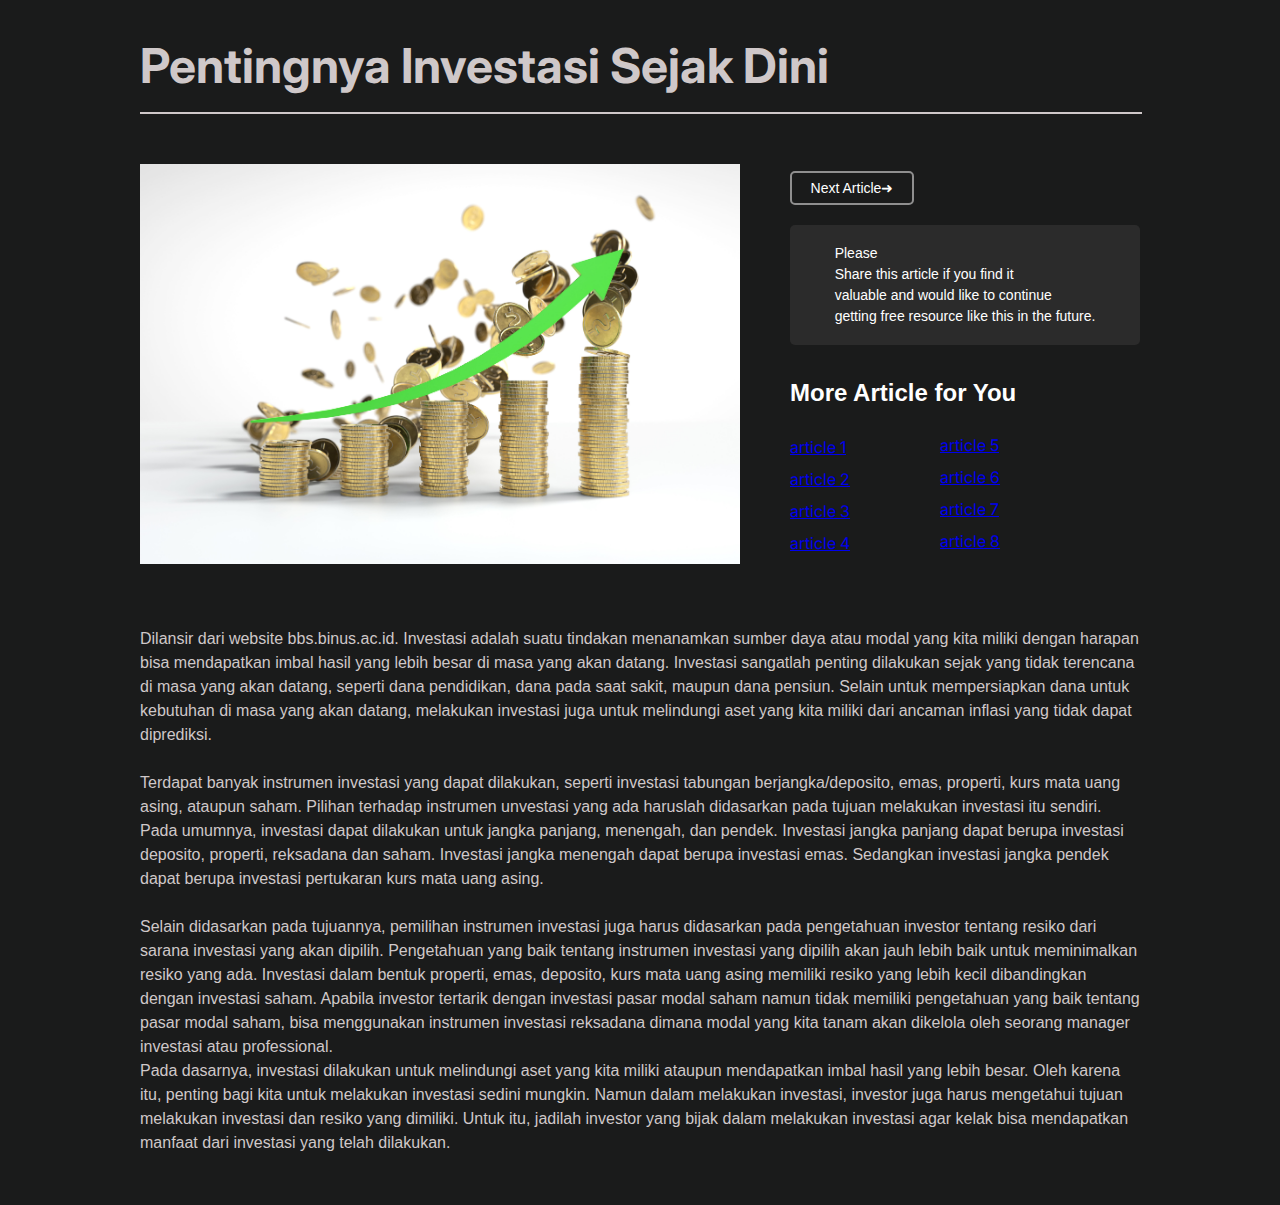
<file: article/article-7.html>
<!DOCTYPE html>
<html lang="en">
  <head>
    <meta charset="UTF-8" />
    <meta name="viewport" content="width=device-width, initial-scale=1.0" />
    <title>Pentingnya Investasi Sejak Dini</title>
    <link rel="stylesheet" href="./article.css" />
    <link
      href="https://fonts.googleapis.com/css2?family=Inter:wght@400;700&display=swap"
      rel="stylesheet"
    />
  </head>

  <body>
    <div class="container">
      <div class="title"><h1>Pentingnya Investasi Sejak Dini</h1></div>

      <hr class="line" />

      <div class="pict">
        <img src="../assets/money-management-min.jpg" alt="pict articel" width="600px" />
      </div>

      <div class="next"><a href="./article-8.html">Next Article&#10140;</a></div>

      <div class="annaouncement">
        <p>
          Please<br />
          Share this article if you find it <br />
          valuable and would like to continue <br />
          getting free resource like this in the future.
        </p>
      </div>
      <div class="recomendation">
        <h2>More Article for You</h2>
      </div>
      <div class="list">
        <p><a href="./article-1.html">article 1</a></p>
        <p><a href="./article-2.html">article 2</a></p>
        <p><a href="./article-3.html">article 3</a></p>
        <p><a href="./article-4.html">article 4</a></p>
      </div>
      <div class="list2">
        <p><a href="./article-5.html">article 5</a></p>
        <p><a href="./article-6.html">article 6</a></p>
        <p><a href="./article-7.html">article 7</a></p>
        <p><a href="./article-8.html">article 8</a></p>
      </div> 
      <div class="isi">
        <p>
          Dilansir dari website bbs.binus.ac.id. Investasi adalah suatu 
          tindakan menanamkan sumber daya atau modal yang kita miliki
          dengan harapan bisa mendapatkan imbal hasil yang lebih besar di
          masa yang akan datang. Investasi sangatlah penting dilakukan sejak
          yang tidak terencana di masa yang akan datang, seperti dana pendidikan,
          dana pada saat sakit, maupun dana pensiun. Selain untuk mempersiapkan
          dana untuk kebutuhan di masa yang akan datang, melakukan investasi
          juga untuk melindungi aset yang kita miliki dari ancaman inflasi
          yang tidak dapat diprediksi.
        </p>
        <br />
        <p>
          Terdapat banyak instrumen investasi yang dapat dilakukan, seperti
          investasi tabungan berjangka/deposito, emas, properti, kurs mata uang 
          asing, ataupun saham. Pilihan terhadap instrumen unvestasi yang ada
          haruslah didasarkan pada tujuan melakukan investasi itu sendiri. Pada
          umumnya, investasi dapat dilakukan untuk jangka panjang, menengah,
          dan pendek. Investasi jangka panjang dapat berupa investasi deposito,
          properti, reksadana dan saham. Investasi jangka menengah dapat berupa
          investasi emas. Sedangkan investasi jangka pendek dapat berupa investasi
          pertukaran kurs mata uang asing.
        </p>
        <br />
        <p>
          Selain didasarkan pada tujuannya, pemilihan instrumen investasi juga harus
          didasarkan pada pengetahuan investor tentang resiko dari sarana investasi
          yang akan dipilih. Pengetahuan yang baik tentang instrumen investasi yang
          dipilih akan jauh lebih baik untuk meminimalkan resiko yang ada. Investasi
          dalam bentuk properti, emas, deposito, kurs mata uang asing memiliki resiko
          yang lebih kecil dibandingkan dengan investasi saham. Apabila investor
          tertarik dengan investasi pasar modal saham namun tidak memiliki pengetahuan
          yang baik tentang pasar modal saham, bisa menggunakan instrumen investasi
          reksadana dimana modal yang kita tanam akan dikelola oleh seorang manager 
          investasi atau professional.
        </p>
        <p>
          Pada dasarnya, investasi dilakukan untuk melindungi aset yang kita miliki
          ataupun mendapatkan imbal hasil yang lebih besar. Oleh karena itu, penting
          bagi kita untuk melakukan investasi sedini mungkin. Namun dalam melakukan
          investasi, investor juga harus mengetahui tujuan melakukan investasi dan
          resiko yang dimiliki. Untuk itu, jadilah investor yang bijak dalam melakukan
          investasi agar kelak bisa mendapatkan manfaat dari investasi yang telah dilakukan.
        </p>
      </div>
    </div>
  </body>
</html>
</file>
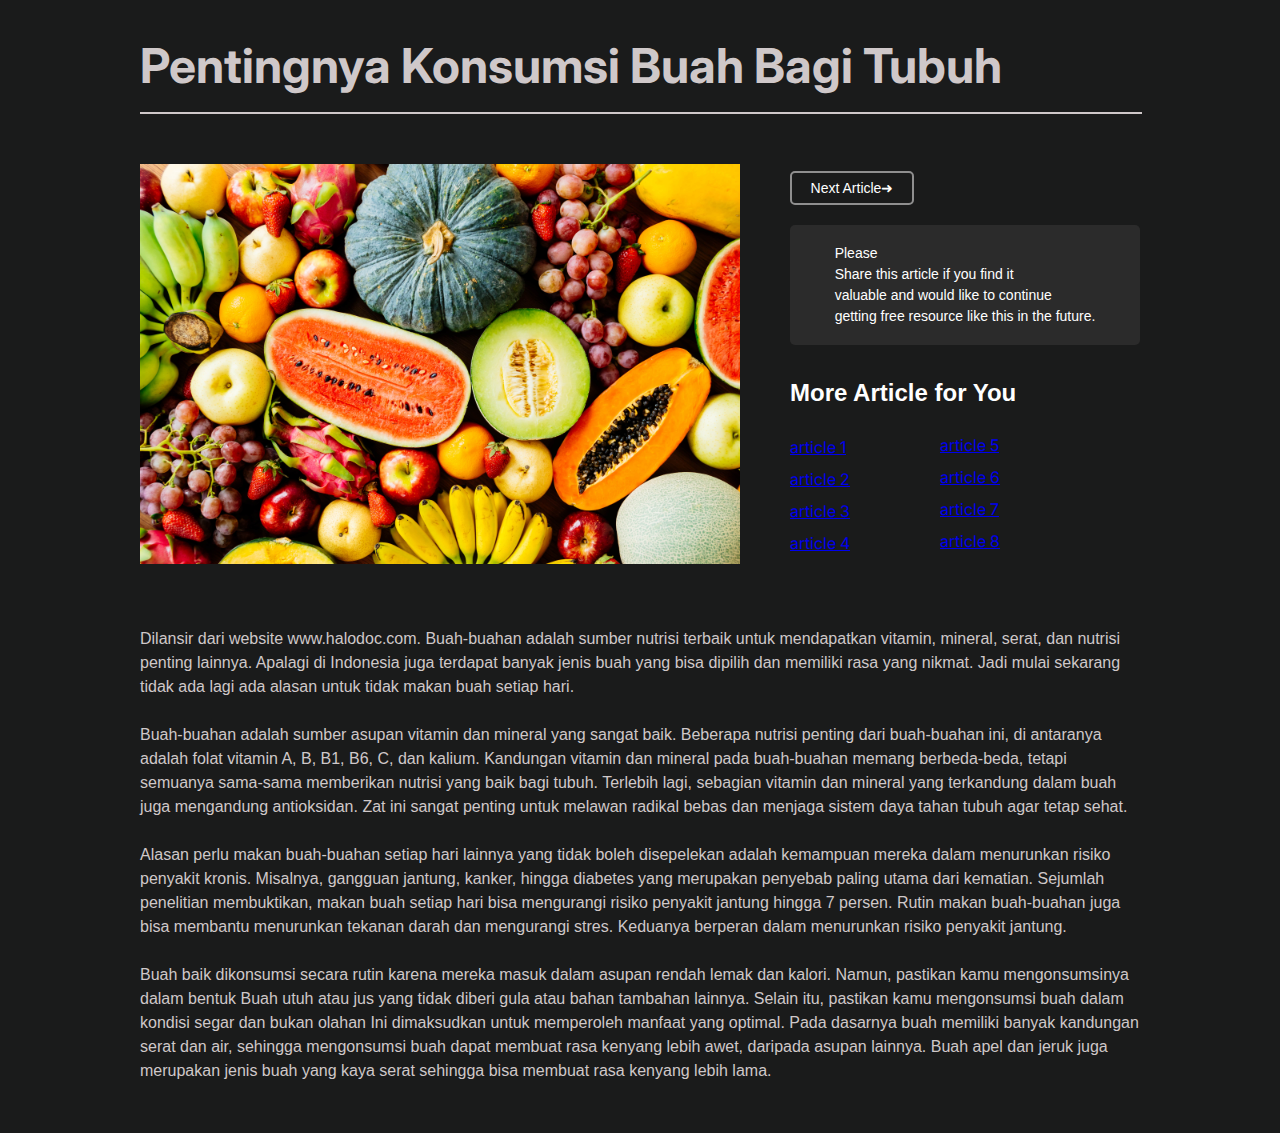
<file: article/article-8.html>
<!DOCTYPE html>
<html lang="en">
  <head>
    <meta charset="UTF-8" />
    <meta name="viewport" content="width=device-width, initial-scale=1.0" />
    <title>Pentingnya Konsumsi Buah Bagi Tubuh</title>
    <link rel="stylesheet" href="./article.css" />
    <link
      href="https://fonts.googleapis.com/css2?family=Inter:wght@400;700&display=swap"
      rel="stylesheet"
    />
  </head>

  <body>
    <div class="container">
      <div class="title"><h1>Pentingnya Konsumsi Buah Bagi Tubuh</h1></div>

      <hr class="line" />

      <div class="pict">
        <img src="../assets/fruit-min.jpg" alt="pict articel" width="600px" />
      </div>

      <div class="next"><a href="#">Next Article&#10140;</a></div>

      <div class="annaouncement">
        <p>
          Please<br />
          Share this article if you find it <br />
          valuable and would like to continue <br />
          getting free resource like this in the future.
        </p>
      </div>
      <div class="recomendation">
        <h2>More Article for You</h2>
      </div>
      <div class="list">
        <p><a href="./article-1.html">article 1</a></p>
        <p><a href="./article-2.html">article 2</a></p>
        <p><a href="./article-3.html">article 3</a></p>
        <p><a href="./article-4.html">article 4</a></p>
      </div>
      <div class="list2">
        <p><a href="./article-5.html">article 5</a></p>
        <p><a href="./article-6.html">article 6</a></p>
        <p><a href="./article-7.html">article 7</a></p>
        <p><a href="./article-8.html">article 8</a></p>
      </div>  
      <div class="isi">
        <p>
          Dilansir dari website www.halodoc.com. Buah-buahan adalah sumber nutrisi
          terbaik untuk mendapatkan vitamin, mineral, serat, dan nutrisi penting
          lainnya. Apalagi di Indonesia juga terdapat banyak jenis buah yang bisa
          dipilih dan memiliki rasa yang nikmat. Jadi mulai sekarang tidak ada lagi
          ada alasan untuk tidak makan buah setiap hari. 
        </p>
        <br />
        <p>
          Buah-buahan adalah sumber asupan vitamin dan mineral yang sangat baik.
          Beberapa nutrisi penting dari buah-buahan ini, di antaranya adalah folat
          vitamin A, B, B1, B6, C, dan kalium. Kandungan vitamin dan mineral pada
          buah-buahan memang berbeda-beda, tetapi semuanya sama-sama memberikan 
          nutrisi yang baik bagi tubuh. Terlebih lagi, sebagian vitamin dan mineral
          yang terkandung dalam buah juga mengandung antioksidan. Zat ini sangat 
          penting untuk melawan radikal bebas dan menjaga sistem daya tahan tubuh
          agar tetap sehat.
        </p>
        <br />
        <p>
          Alasan perlu makan buah-buahan setiap hari lainnya yang tidak boleh
          disepelekan adalah kemampuan mereka dalam menurunkan risiko penyakit
          kronis. Misalnya, gangguan jantung, kanker, hingga diabetes yang
          merupakan penyebab paling utama dari kematian. Sejumlah penelitian
          membuktikan, makan buah setiap hari bisa mengurangi risiko penyakit
          jantung hingga 7 persen. Rutin makan buah-buahan juga bisa membantu
          menurunkan tekanan darah dan mengurangi stres. Keduanya berperan dalam
          menurunkan risiko penyakit jantung.
        </p>
        <br />
        <p>
          Buah baik dikonsumsi secara rutin karena mereka masuk dalam asupan rendah
          lemak dan kalori. Namun, pastikan kamu mengonsumsinya dalam bentuk Buah
          utuh atau jus yang tidak diberi gula atau bahan tambahan lainnya. Selain
          itu, pastikan kamu mengonsumsi buah dalam kondisi segar dan bukan olahan
          Ini dimaksudkan untuk memperoleh manfaat yang optimal. Pada dasarnya buah
          memiliki banyak kandungan serat dan air, sehingga mengonsumsi buah dapat
          membuat rasa kenyang lebih awet, daripada asupan lainnya. Buah apel dan
          jeruk juga merupakan jenis buah yang kaya serat sehingga bisa membuat 
          rasa kenyang lebih lama.
        </p>

      </div>
    </div>
  </body>
</html>
</file>
<file: index.css>
/* Font Inter and Poppins */
@import url('https://fonts.googleapis.com/css2?family=Poppins:ital,wght@0,100;0,200;0,300;0,400;0,500;0,600;0,700;0,800;0,900;1,100;1,200;1,300;1,400;1,500;1,600;1,700;1,800;1,900&display=swap');
@import url('https://fonts.googleapis.com/css2?family=Inter:wght@100..900&family=Poppins:ital,wght@0,100;0,200;0,300;0,400;0,500;0,600;0,700;0,800;0,900;1,100;1,200;1,300;1,400;1,500;1,600;1,700;1,800;1,900&display=swap');

/* General */

* {
    padding: 0;
    margin: 0;
    box-sizing: border-box;
    color: white;
}

img {
    width: 230px;
    height: 150px;
}
i {
    font-weight: 200;
    color: var(--cream);
}

/* color template */
:root {
    --dark: #1A1B1B;
    --cream: #C9BDBE;
    --blue: #376ED5;
    --dark-300: #5A5A5A;
    --dark-500: #434142;
    --dark-700: #262626;
    --white: #fff;
}

body {
    display: flex;
    flex-direction: column;
    padding: 90px;
    gap: 40px;
    background-color: var(--dark);
}

/* start logo */

header {
    display: flex;
    flex-direction: column;
    align-items: start;
    gap: 27px;
    margin-bottom: 15px;
}

#logo {
    color: white;
    background-color: var(--blue);
    padding: 20px 28px;
    border-radius: 15px;
    font-family: "Poppins", sans-serif;
    font-weight: 600;
    font-size:x-large;
}

header h1 {
    font-family: "Inter", sans-serif;
    color: var(--white);
    font-size: 50px;
}

/* start Main */

#main {
    display: flex;
    justify-content: space-between;
}

/* right section */

#right {
   font-family: "Poppins", sans-serif; 
   padding-top: 20px;
}

#right #up {
    display: flex;
    gap: 8px;
    align-items: center;
    color: var(--cream);
    font-weight: 200;
    padding-bottom: 5px;
}


#right #down {
    display: grid;
    grid-template-columns: repeat(3, 1fr);
    gap: 10px;
    border-top: 1px solid var(--cream);
    padding-top: 20px;
}

#article {
    background-color: #5A5A5A;
    text-decoration: none;
}

#article h5 {
    font-size: 13px;
    font-weight: 500;
    padding-left: 5px;
    padding-bottom: 5px;
}
/* left section */

#left {
    display: flex;
    padding-top: 30px;
    flex-direction: column;
    gap: 160px;
    font-family: "Poppins", sans-serif;
}

#left #caption {
    font-size: 40px;
    font-weight: 400;
    color: var(--cream)
}

#left a {
    font-size: larger;
    font-weight: 600;
    display: flex;
    align-items: center;
    gap: 3px;
    text-decoration: none;
}

#left span {
    border-bottom: 1px solid var(--dark-500);
    color: var(--dark-300);
}

#left i {
    font-size: larger;
    font-weight: 600;
    color: var(--dark-300);
}

/* start footer */

footer {
    display: flex;
    flex-direction: column;
    gap: 30px;
    padding-top: 40px;
    align-items: center;
    margin-top:50px;
    border-top: 1px solid var(--dark-500);
    font-family: "Poppins", sans-serif;
}

footer #author span {
    font-weight: 400;
    color: var(--cream);
}

footer #author a {
    font-weight: 400;
    color: var(--cream);
}



footer h4 {
    font-weight: 400;
    color: var(--cream);
}
</file>
<file: about/about.css>
/* Font Inter and Poppins */
@import url('https://fonts.googleapis.com/css2?family=Poppins:ital,wght@0,100;0,200;0,300;0,400;0,500;0,600;0,700;0,800;0,900;1,100;1,200;1,300;1,400;1,500;1,600;1,700;1,800;1,900&display=swap');
@import url('https://fonts.googleapis.com/css2?family=Inter:wght@100..900&family=Poppins:ital,wght@0,100;0,200;0,300;0,400;0,500;0,600;0,700;0,800;0,900;1,100;1,200;1,300;1,400;1,500;1,600;1,700;1,800;1,900&display=swap');

/* General */

* {
    padding: 0;
    margin: 0;
    box-sizing: border-box;
    color: white;
    font-family: "Inter", sans-serif;
}

img {
    width: 230px;
    height: 150px;
}
i {
    font-weight: 200;
    color: var(--cream);
}

/* color template */
:root {
    --dark: #1A1B1B;
    --cream: #C9BDBE;
    --blue: #376ED5;
    --dark-300: #5A5A5A;
    --dark-500: #434142;
    --dark-700: #262626;
    --white: #fff;
}

button {
    cursor: pointer;
}

hr {
    border: solid 1px var(--dark-700);
}

body {
    display: flex;
    flex-direction: column;
    padding: 90px;
    gap: 40px;
    background-color: var(--dark);
}

/* start logo */

header {
    display: flex;
    flex-direction: column;
    align-items: start;
    gap: 27px;
}

.btn-back {
    display: flex;
    align-items: center;
    color: var(--cream);
    background-color: transparent;
    border: 1px solid var(--cream);
    border-radius: 10px;
    padding: 8px 16px;
    transition: background-color 0.3s, color 0.3s;

    i {
        font-size: 18px;
    }
}

.btn-back:hover {
    background-color: var(--cream);
    color: var(--dark);

    i {
        color: var(--dark);
    }
}

#logo {
    width: fit-content;
    color: white;
    background-color: var(--blue);
    padding: 20px 28px;
    border-radius: 15px;
    font-family: "Poppins", sans-serif;
    font-weight: 600;
    font-size:x-large;
    margin-bottom: 27px;
}

header h1 {
    font-family: "Inter", sans-serif;
    color: var(--white);
    font-size: 50px;
}

/* start Main */
main {
    display: flex;
    flex-direction: column;
    gap: 35px;

    p {
        text-align: justify;
    }
}
</file>
<file: article/article.css>
* {
  margin: 0;
  padding: 0;
}
.container {
  line-height: 1.5;
  width: 1000px;
  margin: auto;
  background-color: #1a1b1b;
}
body {
  background-color: #1a1b1b;
}

img {
  height: 400px;
}

.title {
  font-family: "Inter", sans-serif;
  font-size: 24px;
  color: #cfc8c9;
  margin-top: 30px;
}
.line {
  width: 1000px;
  border: 1px solid #cfc8c9;
  margin-top: 10px;
}
.pict {
  margin-top: 50px;
}

.next {
  font-family: "Inter", sans-serif;
  margin-top: -400px;
  margin-left: 650px;
  width: 120px;
  height: 30px;
  background-color: #1a1b1b;
  border-radius: 5px;
  display: flex;
  align-items: center;
  justify-content: center;
  color: white;
  font-size: 14px;
  text-align: center;
  border: 2px solid #8f8f8f;
}

.next:hover {
  background-color: #7e7e7e; /* Warna latar belakang saat hover */
  transform: scale(1.05); /* Sedikit memperbesar tombol saat hover */
  border: 2px solid #ffffff;
}
.next a {
  text-decoration: none;
  font-family: "poppins", sans-serif;
  font-size: 14px;
  color: white;
}
.annaouncement {
  font-family: "Poppins", sans-serif;
  margin-top: 20px;
  margin-left: 650px;
  width: 350px;
  height: 120px;
  background-color: #2b2b2b;
  border-radius: 5px;
  display: flex;
  align-items: center;
  justify-content: center;
  color: white;
  font-size: 14px;
  text-align: left;
}
.recomendation {
  font-family: "Poppins", sans-serif;
  color: #ffff;
  font-size: 16px;
  margin-left: 650px;
  margin-top: 30px;
}
.list {
  font-family: "inter", sans-serif;
  font-size: 18;
  margin-left: 650px;
  margin-top: 20px;
  line-height: 2;
}
.list2 {
  font-family: "inter", sans-serif;
  font-size: 18;
  margin-left: 800px;
  margin-top: -130px;
  line-height: 2;
}
.isi {
  margin-top: 70px;
  font-family: "Poppins", sans-serif;
  color: #cfc8c9;
  margin-bottom: 50px;
}
</file>
